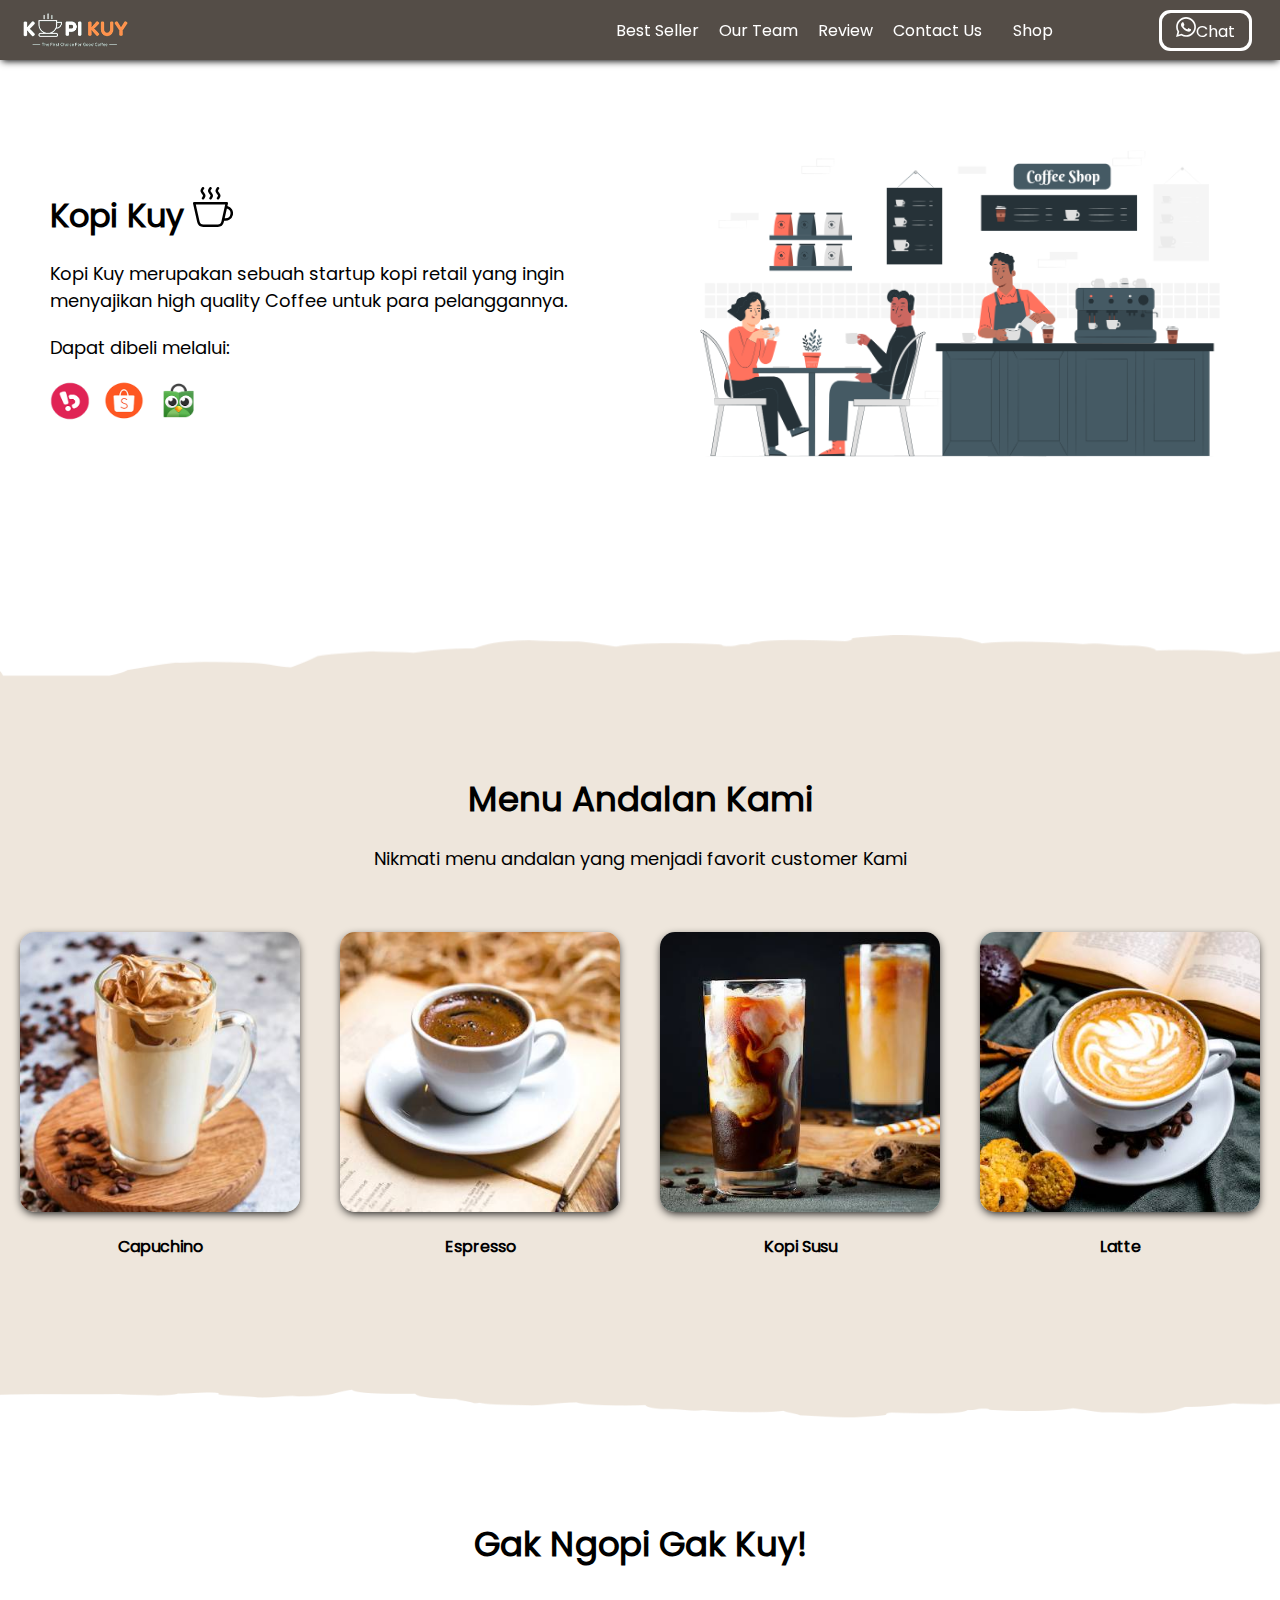
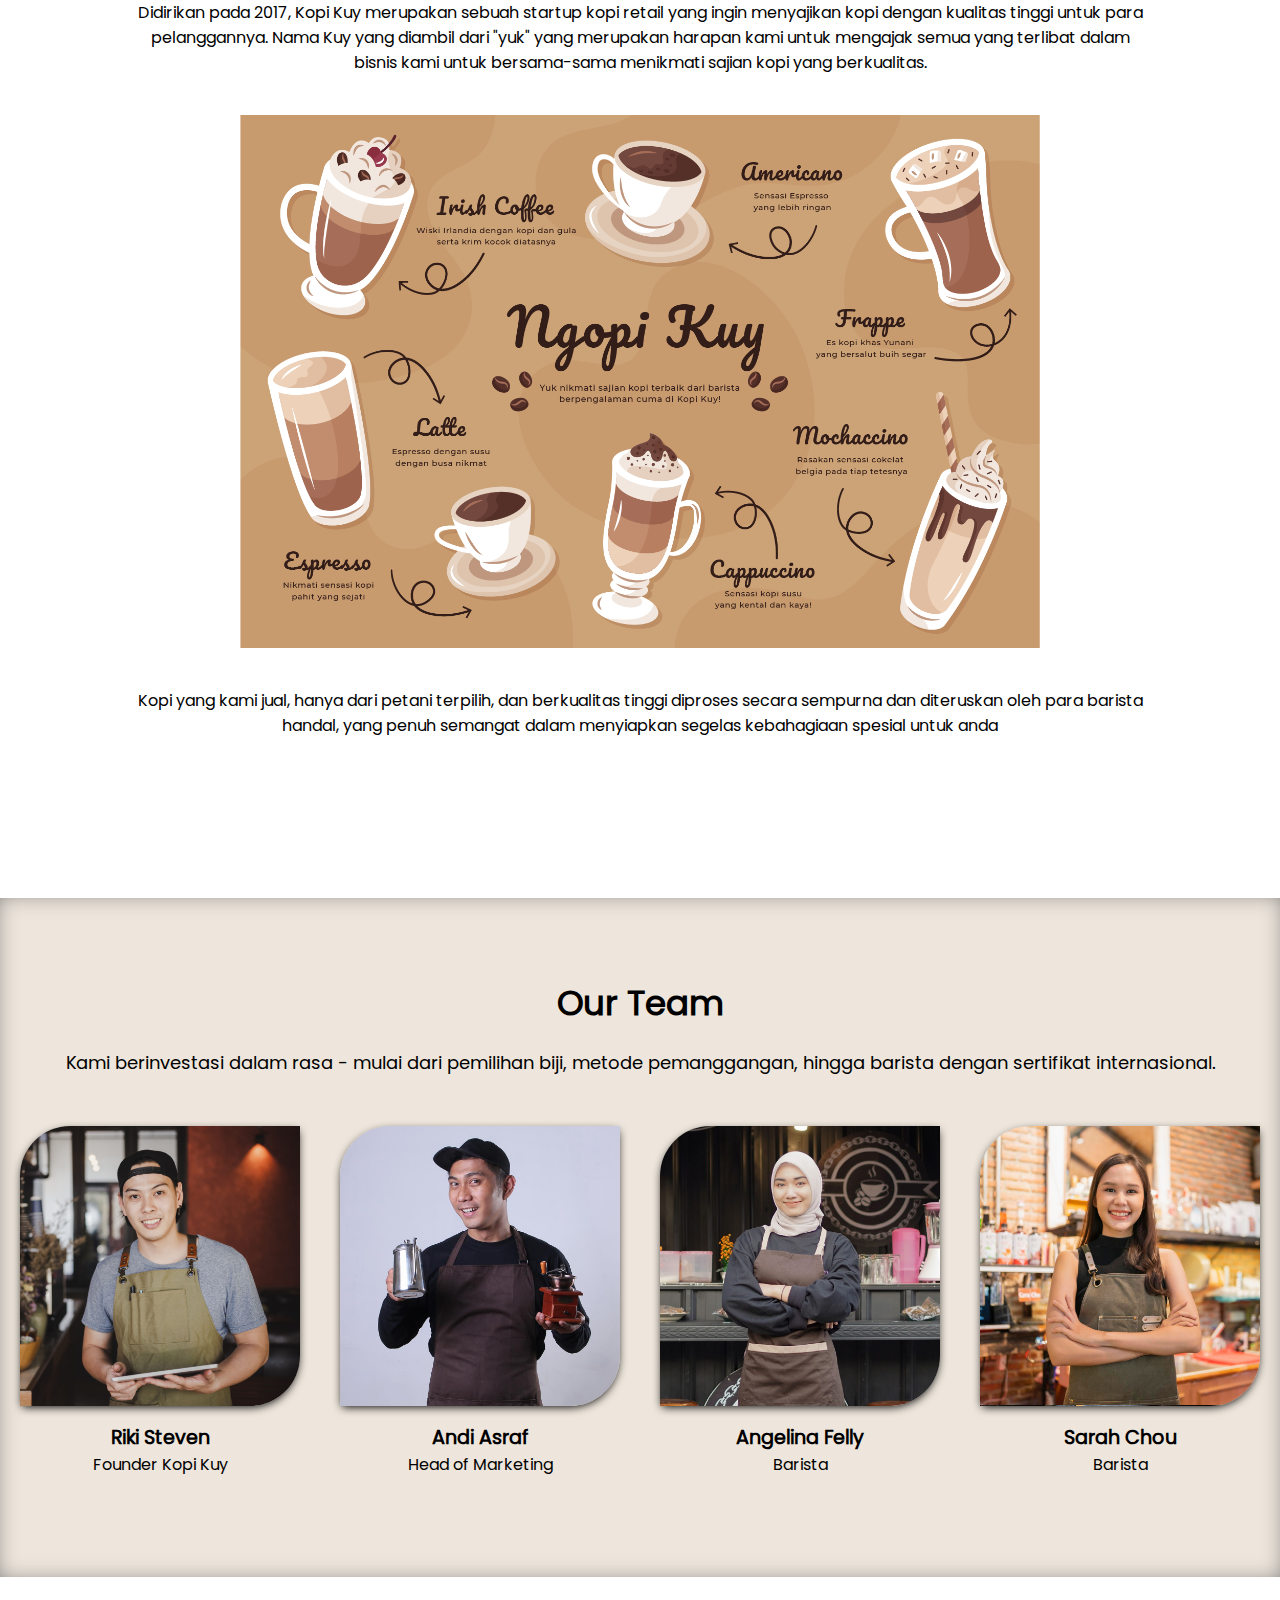
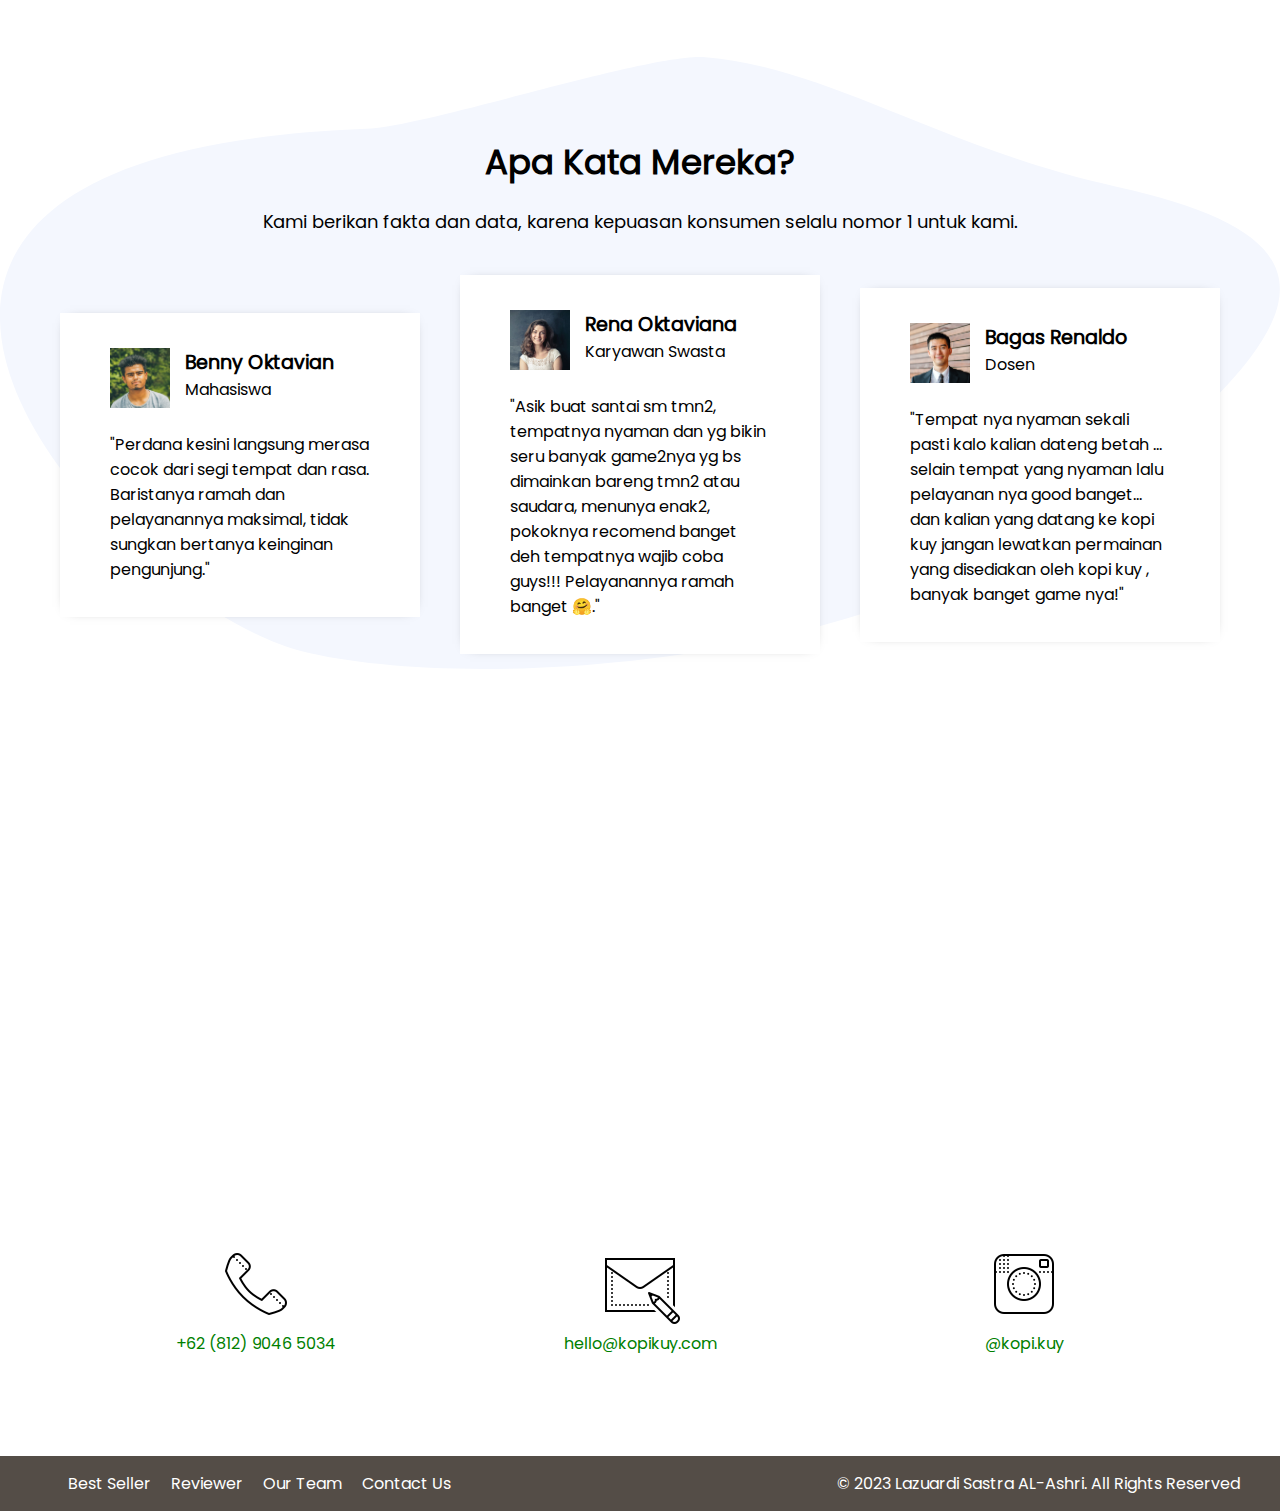
<file: index.html>
<!DOCTYPE html>
<html lang="id">

<head>
    <meta charset="UTF-8">
    <meta http-equiv="X-UA-Compatible" content="IE=edge">
    <meta name="viewport" content="width=device-width, initial-scale=1.0">
    <link rel="shortcut icon" href="images/favicon.ico" type="image/x-icon">
    <title>Kopi Kuy Ku</title>
    <link rel="stylesheet" href="css/style.css">
    
</head>

<body>
    <div>
        <nav>
            <img class="logo" src="images/logo/logo_kuy.png">
            <div class="navigasi navbar-stat">
                <a href="#best-seller">Best Seller</a>
                <a href="#our-team">Our Team</a>
                <a href="#review">Review</a>
                <a href="#contact-us">Contact Us</a>
            </div>
            <a class="shop" href="produk.html">Shop</a>
            <a class="chat" href="https://wa.me/628123456?text=Mau Pesen Dong" target="_blank"><svg xmlns="http://www.w3.org/2000/svg" width="20" height="20" viewBox="0 0 24 24"><path d="M.057 24l1.687-6.163c-1.041-1.804-1.588-3.849-1.587-5.946.003-6.556 5.338-11.891 11.893-11.891 3.181.001 6.167 1.24 8.413 3.488 2.245 2.248 3.481 5.236 3.48 8.414-.003 6.557-5.338 11.892-11.893 11.892-1.99-.001-3.951-.5-5.688-1.448l-6.305 1.654zm6.597-3.807c1.676.995 3.276 1.591 5.392 1.592 5.448 0 9.886-4.434 9.889-9.885.002-5.462-4.415-9.89-9.881-9.892-5.452 0-9.887 4.434-9.889 9.884-.001 2.225.651 3.891 1.746 5.634l-.999 3.648 3.742-.981zm11.387-5.464c-.074-.124-.272-.198-.57-.347-.297-.149-1.758-.868-2.031-.967-.272-.099-.47-.149-.669.149-.198.297-.768.967-.941 1.165-.173.198-.347.223-.644.074-.297-.149-1.255-.462-2.39-1.475-.883-.788-1.48-1.761-1.653-2.059-.173-.297-.018-.458.13-.606.134-.133.297-.347.446-.521.151-.172.2-.296.3-.495.099-.198.05-.372-.025-.521-.075-.148-.669-1.611-.916-2.206-.242-.579-.487-.501-.669-.51l-.57-.01c-.198 0-.52.074-.792.372s-1.04 1.016-1.04 2.479 1.065 2.876 1.213 3.074c.149.198 2.095 3.2 5.076 4.487.709.306 1.263.489 1.694.626.712.226 1.36.194 1.872.118.571-.085 1.758-.719 2.006-1.413.248-.695.248-1.29.173-1.414z"/></svg>Chat</a>
        </nav>
    </div>

    <!-- Tulis Kode HTML / <header> Setelah baris di bawah ini (baris 28) -->

    <!-- HEADER -->
    <header>
        <div class="kiri">
            <h1>
                Kopi Kuy
                <img src="images/icon/icon_kopi.svg" alt="">
            </h1>
            <p>
                Kopi Kuy merupakan sebuah startup kopi retail yang ingin menyajikan high quality Coffee untuk para
                pelanggannya.
            </p>
            <p>
                Dapat dibeli melalui:
            </p>
            <div class="olshop">
                <img src="images/logo/logo_bukalapak.png" alt="">
                <img src="images/logo/logo_shopee.png" alt="">
                <img src="images/logo/logo_tokopedia.png" alt="">
            </div>
        </div>
        <div class="kanan">
            <img src="images/header/header3.png" alt="">
        </div>
    </header>
    <!-- HEADER END -->

    <!-- SECTION 1 -->
    <section class="best-seller"  id="best-seller">
        <h2>
            Menu Andalan Kami
        </h2>
        <p>
            Nikmati menu andalan yang menjadi favorit customer Kami
        </p>
        <!-- Produk 1 -->
        <div class="produk">
            <img src="images/produk/product_capuchino.jpg" alt="">
            <p>Capuchino</p>
        </div>
        <!-- Produk 2 -->
        <div class="produk">
            <img src="images/produk/product_espresso.jpg" alt="">
            <p>Espresso</p>
        </div>
        <!-- Produk 3 -->
        <div class="produk">
            <img src="images/produk/product_kopi_susu.jpg" alt="">
            <p>Kopi Susu</p>
        </div>
        <!-- Produk 4 -->
        <div class="produk">
            <img src="images/produk/product_latte.jpg" alt="">
            <p>Latte</p>
        </div>
    </section>
    <!-- SECTION 1 END -->

    <!-- SECTION 2 -->
    <section class="about-us" id="about-us">
        <h2>Gak Ngopi Gak Kuy!</h2>
        <p>Didirikan pada 2017, Kopi Kuy merupakan sebuah startup kopi retail
            yang ingin menyajikan kopi dengan kualitas tinggi untuk para pelanggannya.
            Nama Kuy yang diambil dari "yuk" yang merupakan harapan kami untuk mengajak semua
            yang terlibat dalam bisnis kami untuk bersama-sama menikmati sajian kopi yang berkualitas.</p>
        <img src="images/about-us/aset_kopi_jumbo.png" alt="">
        <p>Kopi yang kami jual, hanya dari petani terpilih, dan berkualitas tinggi diproses
            secara sempurna dan diteruskan oleh para barista handal, yang penuh semangat
            dalam menyiapkan segelas kebahagiaan spesial untuk anda</p>
    </section>
    <!-- SECTION 2 END-->


    <!-- SECTION 3 -->
    <section class="our-team" id="our-team">
        <h2>Our Team</h2>
        <p>Kami berinvestasi dalam rasa - mulai dari pemilihan biji, metode pemanggangan,
            hingga barista dengan sertifikat internasional.</p>
        <!-- Team 1 -->
        <div class="team">
            <img src="images/team/team1.jpg" alt="">
            <h3>Riki Steven</h3>
            <p>Founder Kopi Kuy</p>
        </div>
        <!-- Team 2 -->
        <div class="team">
            <img src="images/team/team2.jpg" alt="">
            <h3>Andi Asraf</h3>
            <p>Head of Marketing</p>
        </div>
        <!-- Team 3 -->
        <div class="team">
            <img src="images/team/team3.jpg" alt="">
            <h3>Angelina Felly</h3>
            <p>Barista</p>
        </div>
        <!-- Team 4 -->
        <div class="team">
            <img src="images/team/team4.jpg" alt="">
            <h3>Sarah Chou</h3>
            <p>Barista</p>
        </div>
    </section>
    <!-- SECTION 3 END -->

    <!-- SECTION 4 -->
    <section class="review" id="review">
        <h2>Apa Kata Mereka?</h2>
        <p>Kami berikan fakta dan data, karena kepuasan konsumen selalu nomor 1 untuk kami.</p>
        <!-- Testimoni 1 -->
        <div class="testimoni">
            <img src="images/customer/customer1.jpg" alt="">
            <div class="profile">
                <h3>Benny Oktavian</h3>
                <p>Mahasiswa</p>
            </div>
            <p>"Perdana kesini langsung merasa cocok dari segi tempat dan rasa.
                Baristanya ramah dan pelayanannya maksimal, tidak sungkan bertanya keinginan pengunjung."</p>
        </div>
        <!-- Testimoni 2 -->
        <div class="testimoni">
            <img src="images/customer/customer2.jpg" alt="">
            <div class="profile">
                <h3>Rena Oktaviana</h3>
                <p>Karyawan Swasta</p>
            </div>
            <p>"Asik buat santai sm tmn2, tempatnya nyaman dan yg bikin seru banyak game2nya
                yg bs dimainkan bareng tmn2 atau saudara, menunya enak2, pokoknya recomend
                banget deh tempatnya wajib coba guys!!! Pelayanannya ramah banget 🤗."</p>
        </div>
        <!-- Testimoni 3 -->
        <div class="testimoni">
            <img src="images/customer/customer3.jpg" alt="">
            <div class="profile">
                <h3>Bagas Renaldo</h3>
                <p>Dosen</p>
            </div>
            <p>"Tempat nya nyaman sekali pasti kalo kalian dateng betah ...
                selain tempat yang nyaman lalu pelayanan nya good banget...
                dan kalian yang datang ke kopi kuy jangan lewatkan permainan yang disediakan
                oleh kopi kuy , banyak banget game nya!"</p>
        </div>
    </section>
    <!-- SECTION 4 END -->

    <!-- SECTION 5 -->
    <section class="contact-us" id="contact-us">
        <iframe
            src="https://www.google.com/maps/embed?pb=!1m14!1m8!1m3!1d7932.741866032694!2d106.668581!3d-6.214715!3m2!1i1024!2i768!4f13.1!3m3!1m2!1s0x2e69f9912c7f297b%3A0xe5a3a671dae861ab!2sKopi%20kuy!5e0!3m2!1sid!2sid!4v1680617229460!5m2!1sid!2sid"
            allowfullscreen="" loading="lazy" referrerpolicy="no-referrer-when-downgrade"></iframe>

        <!-- Contact 1 -->
        <div class="kontak">
            <img src="images/icon/icon_phone.png" alt="">
            <p>+62 (812) 9046 5034 </p>
        </div>

        <!-- Contact 2 -->
        <div class="kontak">
            <img src="images/icon/icon_mail.png" alt="">
            <p>hello@kopikuy.com </p>
        </div>

        <!-- Contact 3 -->
        <div class="kontak">
            <img src="images/icon/icon_instagram.png" alt="">
            <p>@kopi.kuy </p>
        </div>
    </section>
    <!-- SECTION 5 END -->

    <!-- FOOTER -->
    <footer>
        <div class="navigasi">
            <a href="">Best Seller</a>
            <a href="">Reviewer</a>
            <a href="">Our Team</a>
            <a href="">Contact Us</a>
        </div>
        <p>© 2023 Lazuardi Sastra AL-Ashri. All Rights Reserved</p>
    </footer>
    <!-- FOOTER END -->


    <!--
        Kode HTML tidak boleh lewat dari batas ini
        Pastikan setiap section di tutup
        misalnya kode <section class="best-seller"> harus ada
        di bawah kode </header> (perhatikan ada garis miringnya
        dan setiap section harus setelah kode </section>
        jangan menulis <section> di dalam <section>
    -->
</body>

</html>
</file>
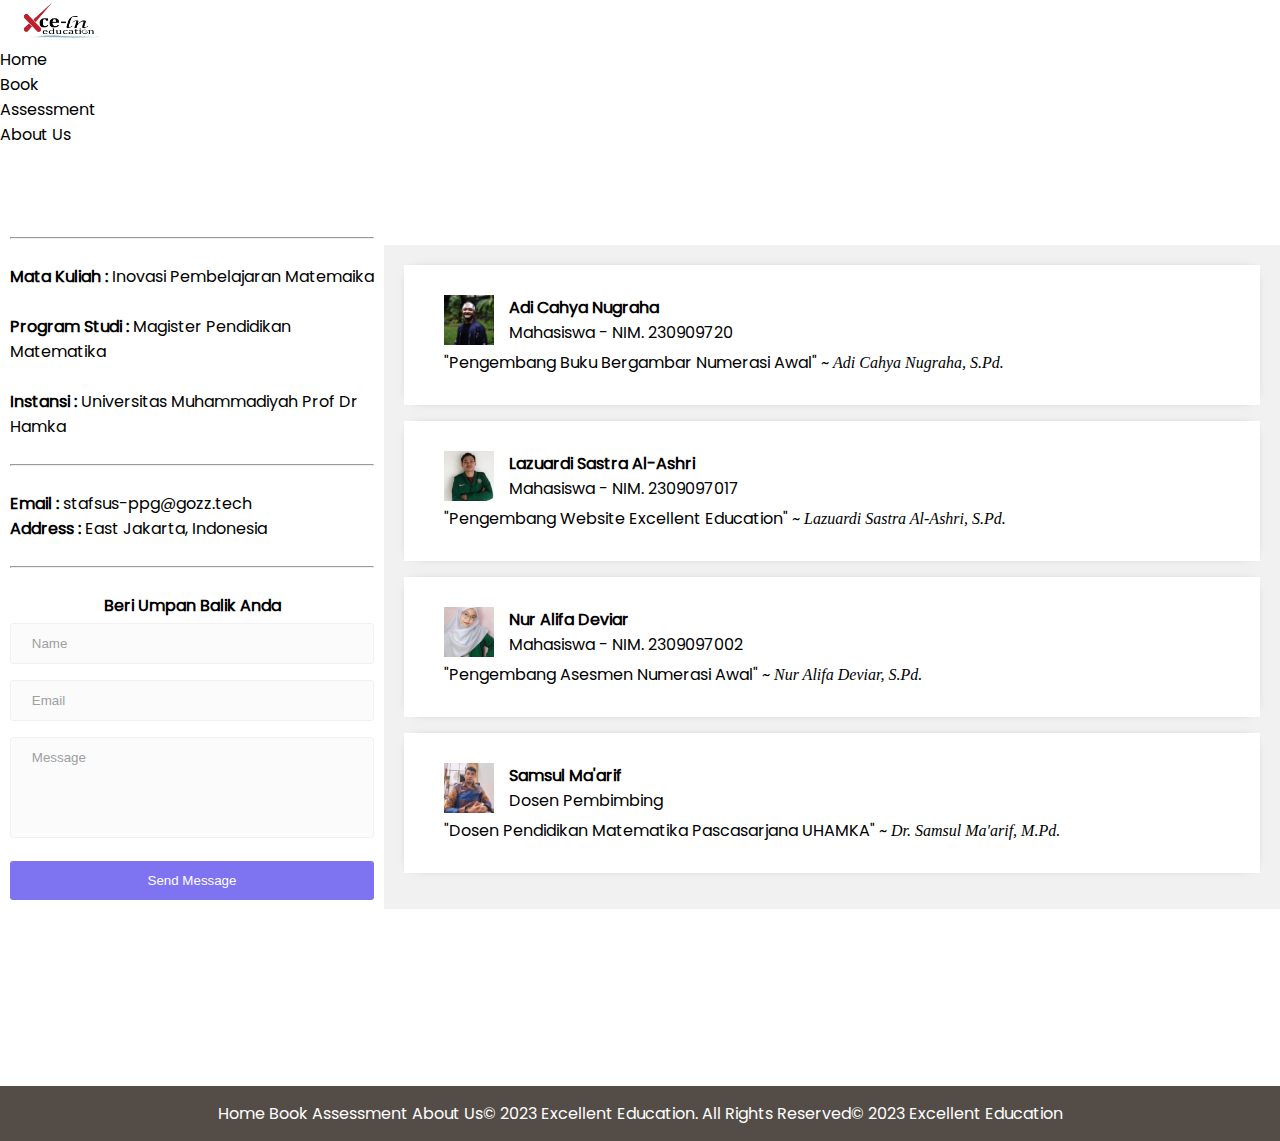
<file: about.html>
<!DOCTYPE html>
<html lang="en">
  <head>
    <meta charset="UTF-8" />
    <meta http-equiv="X-UA-Compatible" content="IE=edge" />
    <meta name="viewport" content="width=device-width, initial-scale=1.0" />
    <link rel="shortcut icon" href="images/pavicon.png" type="image/x-icon" />
    <title>Excellent Education</title>
    <link rel="stylesheet" href="css/style.css" />
    <link rel="stylesheet" href="css/about.css" />
  </head>

  <body>
    <div class="nav">
      <a href="index.html">
        <img class="logo" src="images/logo/logo-excelent.png" />
      </a>
      <div class="navigasi navbar-stat">
        <ul>
          <li><a href="index.html">Home</a></li>
          <li><a href="book-1.html">Book</a></li>
          <li><a href="assesment-1.html">Assessment</a></li>
          <li><a href="about.html">About Us</a></li>
        </ul>
      </div>
    </div>

    <!-- SISI KIRI START -->
    <section>
      <div class="sisi-kiri">
        <hr />
        <br />
        <p><b>Mata Kuliah :</b> Inovasi Pembelajaran Matemaika</p>
        <br />

        <p><b>Program Studi :</b> Magister Pendidikan Matematika</p>
        <br />

        <p><b>Instansi :</b> Universitas Muhammadiyah Prof Dr Hamka</p>
        <br />
        <hr />
        <br />

        <p><b>Email :</b> stafsus-ppg@gozz.tech</p>
        <p><b>Address : </b> East Jakarta, Indonesia</p>

        <br />
        <hr />
        <br />
        <div>
          <p style="margin-bottom: 5px; text-align: center">
            <b>Beri Umpan Balik Anda</b>
          </p>
          <form
            class="contact-form"
            action="https://formspree.io/f/xzbnbzya"
            method="POST"
          >
            <div>
              <input type="text" placeholder="Name" name="name" />
            </div>
            <div>
              <input type="email" placeholder="Email" name="email" />
            </div>
            <div>
              <textarea
                name="message"
                placeholder="Message"
                id="message"
                cols="30"
                rows="5"
              ></textarea>
            </div>
            <div>
              <button class="btn-submit">Send Message</button>
            </div>
          </form>
        </div>
      </div>

      <!-- SISI KIRI END -->

      <!-- SISI KANAN START -->
      <article>
        <div class="pengembang">
          <img src="images/author/author-1.jpg" alt="" />
          <div class="biodata">
            <h4>Adi Cahya Nugraha</h4>
            <p>Mahasiswa - NIM. 230909720</p>
          </div>
          <p>
            "Pengembang Buku Bergambar Numerasi Awal" ~
            <em style="font-family: Edu TAS Beginner"
              >Adi Cahya Nugraha, S.Pd.</em
            >
          </p>
        </div>

        <div class="pengembang">
          <img src="images/author/author-2.jpg" alt="" />
          <div class="biodata">
            <h4>Lazuardi Sastra Al-Ashri</h4>
            <p>Mahasiswa - NIM. 2309097017</p>
          </div>
          <p>
            "Pengembang Website Excellent Education" ~
            <em style="font-family: Edu TAS Beginner"
              >Lazuardi Sastra Al-Ashri, S.Pd.</em
            >
          </p>
        </div>

        <div class="pengembang">
          <img src="images/author/author-3.jpg" alt="" />
          <div class="biodata">
            <h4>Nur Alifa Deviar</h4>
            <p>Mahasiswa - NIM. 2309097002</p>
          </div>
          <p>
            "Pengembang Asesmen Numerasi Awal" ~
            <em style="font-family: Edu TAS Beginner"
              >Nur Alifa Deviar, S.Pd.</em
            >
          </p>
        </div>

        <div class="pengembang">
          <img src="images/author/author-4.png" alt="" />
          <div class="biodata">
            <h4>Samsul Ma'arif</h4>
            <p>Dosen Pembimbing</p>
          </div>
          <p>
            "Dosen Pendidikan Matematika Pascasarjana UHAMKA" ~
            <em style="font-family: Edu TAS Beginner"
              >Dr. Samsul Ma'arif, M.Pd.</em
            >
          </p>
        </div>
      </article>
    </section>

    <div class="contact-feedback">
      <h3 style="align-items: center; text-align: center; margin-bottom: 1rem">
        Beri Umpan Balik Anda
      </h3>
      <form
        class="contact-form"
        action="https://formspree.io/f/xzbnbzya"
        method="POST"
      >
        <div>
          <input type="text" placeholder="Name" name="name" />
        </div>
        <div>
          <input type="email" placeholder="Email" name="email" />
        </div>
        <div>
          <textarea
            name="message"
            placeholder="Message"
            id="message"
            cols="30"
            rows="10"
          ></textarea>
        </div>
        <div>
          <button class="btn-submit">Send Message</button>
        </div>
      </form>
    </div>

    <!-- FOOTER -->
    <footer class="footer-bottom">
      <div class="nav-about nav-bottom">
        <a href="index.html">Home</a>
        <a href="book-1.html">Book</a>
        <a href="assesment-1.html">Assessment</a>
        <a href="about.html">About Us</a>
      </div>
      <p>© 2023 Excellent Education. All Rights Reserved</p>
      <p>© 2023 Excellent Education</p>
    </footer>
    <!-- end footer -->
  </body>

  <script>
    window.onbeforeunload = () => {
      for (const form of document.getElementsByTagName("form")) {
        form.reset();
      }
    };
  </script>
</html>
</file>
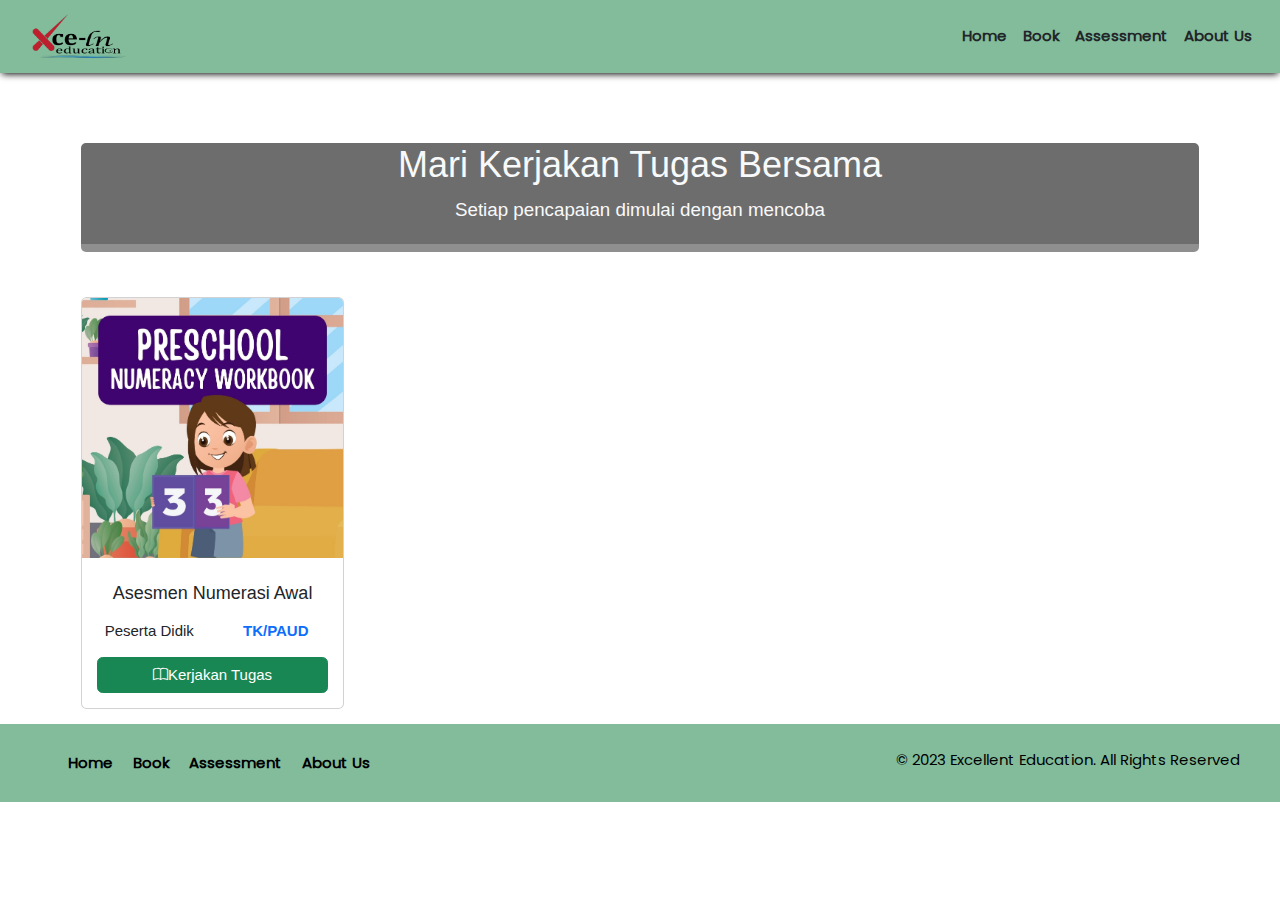
<file: assesment-1.html>
<!DOCTYPE html>
<html lang="id">
  <head>
    <meta charset="UTF-8" />
    <meta http-equiv="X-UA-Compatible" content="IE=edge" />
    <meta name="viewport" content="width=device-width, initial-scale=1.0" />
    <link rel="shortcut icon" href="images/pavicon.png" type="image/x-icon" />
    <title>Excellent Education</title>
    <link rel="stylesheet" href="vendor/bootstrap/bootstrap.min.css" />
    <link rel="stylesheet" href="vendor/bootstrap/bootstrap-icons.css" />
    <script src="vendor/bootstrap/bootstrap.bundle.min.js"></script>
    <script src="js/jquery-3.6.3.min.js"></script>
    <link rel="stylesheet" href="css/book-1.css" />
    <link rel="stylesheet" href="https://www.w3schools.com/w3css/4/w3.css" />
    <style>
      body {
        background: url("https://cdn.pixabay.com/photo/2017/07/13/08/14/teamwork-2499638_1280.jpg")
          no-repeat;
        background-size: cover;
        background-position: center;
      }
    </style>
  </head>

  <body>
    <!-- NAVBAR -->
    <div class="nav-top">
      <a href="index.html">
        <img class="logo" src="images/logo/logo-excelent.png" />
      </a>
      <div class="navigasi navbar-stat">
        <ul>
          <li><a href="index.html">Home</a></li>
          <li><a href="book-1.html">Book</a></li>
          <li><a href="assesment-1.html">Assessment</a></li>
          <li><a href="about.html">About Us</a></li>
        </ul>
      </div>
    </div>
    <!-- END OF NAVBAR -->

    <!-- SECTION  -->
    <section class="container text-center mt-5 pt-3">
      <div class="text-light text-bg">
        <!-- <p class="info" id="info"></p> -->
        <h1>Mari Kerjakan Tugas Bersama</h1>
        <p class="fs-5">Setiap pencapaian dimulai dengan mencoba</p>
        <hr class="border border-light border-4 oppacity-30" />
      </div>

      <!-- SELECT PRODUCT -->
      <!-- <div class="form-dloating col-md-3 mx-auto">
        <select
          class="form-select"
          id="select_kopi"
          aria-label="Default select example"
        >
          <option selected disabled>Pilih Tugas Kamu</option>
          <option value="arabica">Numerasi Awal</option>
          <option value="robusta"></option>
          <option value="nonkopi"></option>
        </select>
      </div> -->
      <!-- END OF SELECT PRODUCT -->

      <!-- PRODUCT-->
      <div
        id="baris_produk"
        class="row row-cols-1 row-cols-sm-2 row-cols-md-3 row-cols-lg-4 text-center mt-5"
      />

      <div class="col mb-3" id="modal-asesmen">
        <div class="card">
          <img
            src="images/konten/Worksheet.jpg"
            class="card-img-top"
            alt="..."
          />
          <div class="card-body">
            <h5 class="card-title">Asesmen Numerasi Awal</h5>
            <div class="hargaukuran row my-3">
              <div class="col">Peserta Didik</div>
              <div class="col fw-bold text-primary">TK/PAUD</div>
            </div>

            <!-- Button trigger modal -->
            <div class="d-flex" style="justify-content: space-around">
              <button
                type="button"
                class="btn btn-success w-100"
                data-bs-toggle="modal"
                data-bs-target="#exampleModal"
                onclick="myFunction()"
              >
                <i class="bi bi-book"></i>Kerjakan Tugas
              </button>
            </div>
          </div>
        </div>
      </div>
      <!-- END OF PRODUCT -->
    </section>
    <!-- END OF SECTION -->

    <!-- FOOTER -->
    <footer class="nav-bot">
      <div class="navigasi nav-bottom">
        <a href="index.html">Home</a>
        <a href="book-1.html">Book</a>
        <a href="assesment-1.html">Assessment</a>
        <a href="about.html">About Us</a>
      </div>
      <p>© 2023 Excellent Education. All Rights Reserved</p>
      <p>© 2023 Excellent Education</p>
    </footer>
    <!-- END OF FOOTER -->

    <script>
      const sumber = "https://rikikurnia.com/prakerja/api/kopi";
      const sumber2 = "data.json";
      const sumber3 = "data-asesmen.json";
      var data_kopi = [];
      var data_pilihan = [];

      $.getJSON(sumber3).then(function (data) {
        data_kopi = data;
        console.log(data_kopi);
      });

      document
        .querySelector("#select_kopi")
        .addEventListener("click", function () {});

      select_kopi.onchange = function () {
        let pilihan = select_kopi.value;
        console.log(pilihan);
        data_pilihan = data_kopi[pilihan];
        console.log(data_pilihan);
        updateTampilan();
      };

      function updateTampilan() {
        baris_produk.innerHTML = "";
        data_pilihan.forEach((item) => {
          baris_produk.innerHTML += `<div class="col mb-3">
                    <div class="card">
                        <img src="${item.foto}" class="card-img-top" alt="...">
                        <div class="card-body">
                            <h5 class="card-title">${item.nama}</h5>
                            <div class="hargaukuran row my-3">
                                <div class="col">
                                    ${item.size}
                                </div>
                                <div class="col fw-bold text-primary">
                                    ${item.harga}
                                </div>
                            </div>
                            <a href="${item.link}" class="btn btn-success w-100"><i class="bi bi-book-half"></i> Read Now</a>
                        </div>
                    </div>
                </div>`;
        });
      }

      function myFunction() {
        window.open(
          "https://www.liveworksheets.com/c?a=s&g=TK%2FPAUD&s=Matematika&t=cu43jmc3h3u&sr=n&l=im&i=stcxzzo&r=qq&f=dzdtudtz&ms=uz&cd=pkx90qvk0w0xlovpzkmggjttngnzxnzgxg&mw=hs"
        );
      }
    </script>
  </body>
</html>
</file>
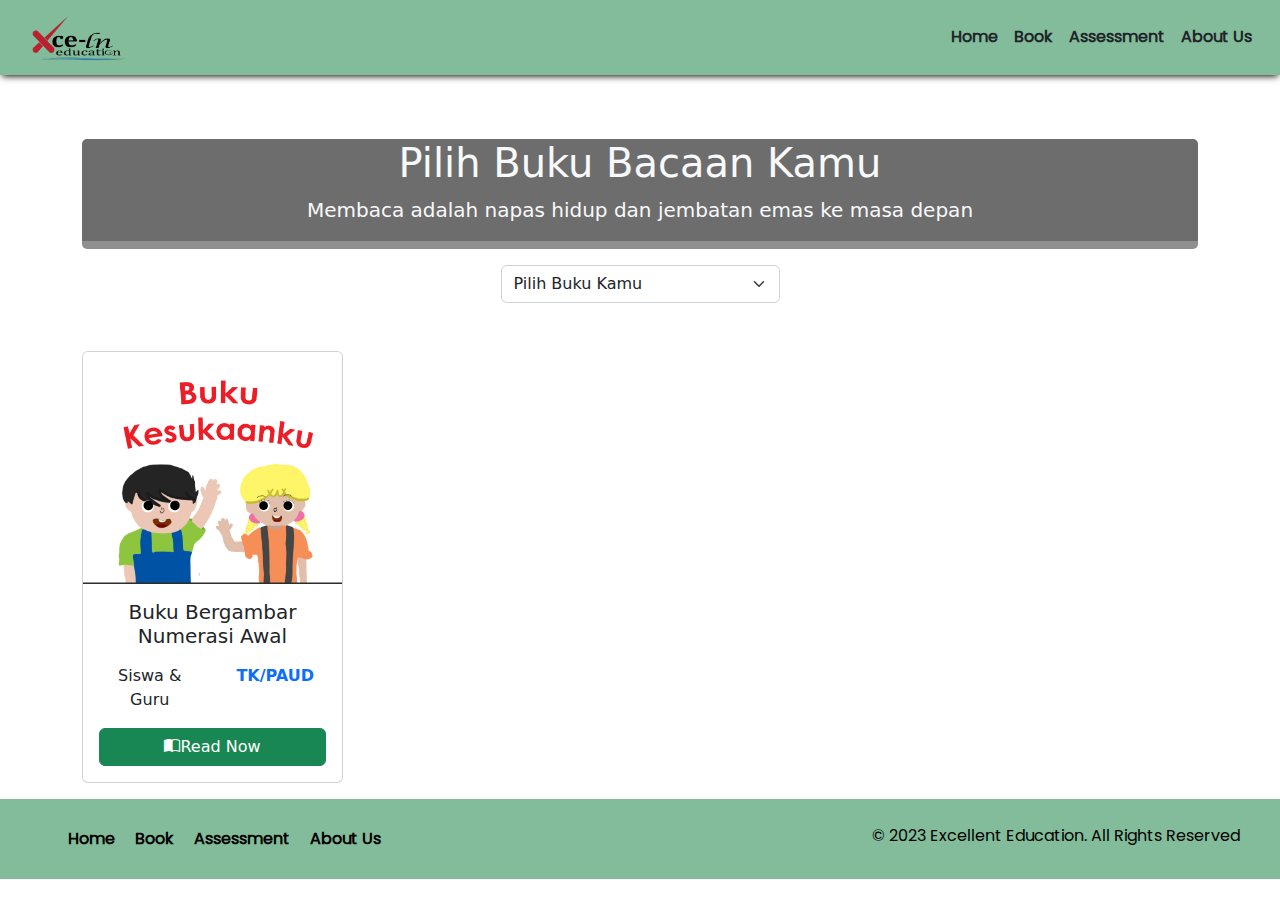
<file: book-1.html>
<!DOCTYPE html>
<html lang="id">
  <head>
    <meta charset="UTF-8" />
    <meta http-equiv="X-UA-Compatible" content="IE=edge" />
    <meta name="viewport" content="width=device-width, initial-scale=1.0" />
    <link rel="shortcut icon" href="images/pavicon.png" type="image/x-icon" />
    <title>Excellent Education</title>
    <link rel="stylesheet" href="vendor/bootstrap/bootstrap.min.css" />
    <link rel="stylesheet" href="vendor/bootstrap/bootstrap-icons.css" />
    <script src="vendor/bootstrap/bootstrap.bundle.min.js"></script>
    <script src="js/jquery-3.6.3.min.js"></script>
    <link rel="stylesheet" href="css/book-1.css" />
    <style>
      body {
        background: url("https://images.theconversation.com/files/463677/original/file-20220517-20-r8xyl6.jpg?ixlib=rb-1.1.0&q=45&auto=format&w=1356&h=668&fit=crop")
          no-repeat;
        background-size: cover;
        background-position: center;
      }
    </style>
  </head>

  <body>
    <!-- NAVBAR -->
    <div class="nav-top">
      <a href="index.html">
        <img class="logo" src="images/logo/logo-excelent.png" />
      </a>
      <div class="navigasi navbar-stat">
        <ul>
          <li><a href="index.html">Home</a></li>
          <li><a href="book-1.html">Book</a></li>
          <li><a href="assesment-1.html">Assessment</a></li>
          <li><a href="about.html">About Us</a></li>
        </ul>
      </div>
    </div>
    <!-- END OF NAVBAR -->

    <!-- SECTION  -->
    <section class="container text-center mt-5 pt-3">
      <div class="text-light text-bg">
        <!-- <p class="info" id="info"></p> -->
        <h1>Pilih Buku Bacaan Kamu</h1>
        <p class="fs-5">
          Membaca adalah napas hidup dan jembatan emas ke masa depan
        </p>
        <hr class="border border-light border-4 oppacity-30" />
      </div>

      <!-- SELECT PRODUCT -->
      <div class="form-dloating col-md-3 mx-auto">
        <select
          class="form-select"
          id="select_kopi"
          aria-label="Default select example"
        >
          <option selected disabled>Pilih Buku Kamu</option>
          <option value="numerasiAwal">Numerasi Awal</option>
          <!-- <option value="literasiNumerasi">Literasi Numerasi</option>
          <option value="bukuBergambar">Buku Bergambar</option> -->
        </select>
      </div>
      <!-- END OF SELECT PRODUCT -->

      <!-- PRODUCT-->
      <div
        id="baris_produk"
        class="row row-cols-1 row-cols-sm-2 row-cols-md-3 row-cols-lg-4 text-center mt-5"
      />

      <!-- BISA DIHAPUS -->
      <div class="col mb-3" id="modal-book">
        <div class="card">
          <img src="images/konten/book-1.png" class="card-img-top" alt="..." />
          <div class="card-body">
            <h5 class="card-title">Buku Bergambar Numerasi Awal</h5>
            <div class="hargaukuran row my-3">
              <div class="col">Siswa & Guru</div>
              <div class="col fw-bold text-primary">TK/PAUD</div>
            </div>

            <div class="d-flex" style="justify-content: space-around">
              <button
                type="button"
                class="btn btn-success w-100"
                data-bs-toggle="modal"
                data-bs-target="#exampleModal"
              >
                <i class="bi bi-book-half"></i>Read Now
              </button>
            </div>

            <div
              class="modal fade"
              id="exampleModal"
              tabindex="-1"
              aria-labelledby="exampleModalLabel"
              aria-hidden="true"
            >
              <div class="modal-dialog">
                <div class="modal-content">
                  <div class="modal-header">
                    <h1 class="modal-title fs-5" id="exampleModalLabel">
                      Buku Bergambar Numerasi Awal
                    </h1>
                    <button
                      type="button"
                      class="btn-close"
                      data-bs-dismiss="modal"
                      aria-label="Close"
                    ></button>
                  </div>
                  <div class="modal-body">
                    <div
                      style="
                        position: relative;
                        padding-top: max(60%, 324px);
                        width: 100%;
                        height: 0;
                      "
                    >
                      <iframe
                        style="
                          position: absolute;
                          border: none;
                          width: 100%;
                          height: 100%;
                          left: 0;
                          top: 0;
                        "
                        src="https://online.fliphtml5.com/cwnsn/xojh/"
                        seamless="seamless"
                        scrolling="no"
                        frameborder="0"
                        allowtransparency="true"
                        allowfullscreen="true"
                      ></iframe>
                    </div>
                  </div>
                  <div class="modal-footer">
                    <button
                      type="button"
                      class="btn btn-secondary"
                      data-bs-dismiss="modal"
                    >
                      Close
                    </button>
                    <button
                      type="button"
                      class="btn btn-primary"
                      onclick="myFunction()"
                    >
                      <i class="bi bi-cart"></i>Buy
                    </button>
                  </div>
                </div>
              </div>
            </div>
          </div>
        </div>
      </div>
      <!-- BISA DIHAPUS END -->
      <!-- END OF PRODUCT -->
    </section>
    <!-- END OF SECTION -->

    <!-- FOOTER -->
    <footer class="nav-bot">
      <div class="navigasi nav-bottom">
        <a href="index.html">Home</a>
        <a href="book-1.html">Book</a>
        <a href="assesment-1.html">Assessment</a>
        <a href="about.html">About Us</a>
      </div>
      <p>© 2023 Excellent Education. All Rights Reserved</p>
      <p>© 2023 Excellent Education</p>
    </footer>
    <!-- END OF FOOTER -->

    <script>
      const sumber = "https://rikikurnia.com/prakerja/api/kopi";
      const sumber2 = "data.json";
      var data_kopi = [];
      var data_pilihan = [];

      $.getJSON(sumber2).then(function (data) {
        data_kopi = data;
        console.log(data_kopi);
      });

      document
        .querySelector("#select_kopi")
        .addEventListener("click", function () {});

      select_kopi.onchange = function () {
        let pilihan = select_kopi.value;
        console.log(pilihan);
        data_pilihan = data_kopi[pilihan];
        console.log(data_pilihan);
        updateTampilan();
      };

      function updateTampilan() {
        baris_produk.innerHTML = "";
        data_pilihan.forEach((item) => {
          baris_produk.innerHTML += `<div class="col mb-3">
                    <div class="card">
                        <img src="${item.thumbnail}" class="card-img-top" alt="...">
                        <div class="card-body">
                            <h5 class="card-title">${item.namaBuku}</h5>
                            <div class="hargaukuran row my-3">
                                <div class="col">
                                    ${item.target}
                                </div>
                                <div class="col fw-bold text-primary">
                                    ${item.jenjang}
                                </div>
                            </div>
                            <a href="${item.linkBuku}" class="btn btn-success w-100"><i class="bi bi-book-half"></i> Read Now</a>
                        </div>
                    </div>
                </div>`;
        });
      }

      function myFunction() {
        window.open("https://tokopedia.com");
      }
    </script>
  </body>
</html>
</file>
<file: css/about.css>
.sisi-kiri {
    float: left;
    width: 30%;
    /* height: 500px; */
    /* background: #ccc; */
    padding: 10px;
  }

  article {
    float: left;
    padding: 20px;
    width: 70%;
    background-color: #f1f1f1;
    /* height: 100%; */
  }

  section::after {
    content: "";
    display: table;
    clear: both;
  }

  .pengembang {
    display: flex;
    flex-wrap: wrap;
    margin: 0px 0px 16px;
    padding: 30px 40px;
    box-shadow: 0px 0px 12px -10px #000;
    background-color: #fff;
  }

  .pengembang img {
    width: 50px;
    height: 50px;
    margin-right: 15px;
    object-fit: cover;
  }

  .biodata {
    text-align: left;
    display: block;
    margin-bottom: 5px;
    width: calc(100% - 75px);
  }

  .biodata p {
    width: 100%;
    text-align: left;
  }

  .pengembang p {
    width: 100%;
    text-align: left;
  }

  .support-by {
    padding: 0 0 0 4.5rem;
  }

  div.support-by img {
    width: 40px;
    aspect-ratio: 1;
    justify-content: center;
    align-items: center;
  }

/* FORM */
.contact-form div {
    margin-bottom: 1rem;
}

.contact-form input, .contact-form textarea {
  width: 100%;
  padding: .75rem 1.3rem;
  font-family: "roboto", sans-serif;
  background: #fbfbfb;
  border: 1px solid #f1f1f1;
  border-radius: 3px;
  resize: none;
}

.contact-form input::placeholder, .contact-form textarea::placeholder {
  color: #9d9fa1;
}

.contact-form input:focus, .contact-form textarea:focus {
  outline: none;
  border: 1px solid #7d7d7d;
}

.btn-submit {
  width: 100%;
  padding: .75rem 1.3rem;
  background-color: #7e74f1;
  color: #fff;
  border: none;
  border-radius: 3px;
  cursor: pointer;
  transition: .2s ease-in-out;
}

.btn-submit:hover {
  background: #5d51e8;
}

.contact-feedback {
  display: none;
}
/* END FORM */

@media (max-width:600px) {
  .sisi-kiri {
    display: none;
  }

  article {
    width: 100%;
  }

  .nav-about {
    /* border: 2px solid red; */
    justify-content: center;
    margin: auto;
  }

  .nav-about a:nth-child(4) {
    /* display: none; */
  }

  .contact-feedback {
    display: block;
  }
}
</file>
<file: css/book-1.css>
* {
    box-sizing: border-box;
    margin: 0;
    padding: 0;
 }

html {
    scroll-behavior: smooth;
 }

@font-face {
   src: url(../fonts/poppins.woff2);
   font-family: 'Poppins';
}

.nav-top, footer {
   font-family: 'poppins';
}

/* NAVIGASI */
.nav-top, .nav-bot {
    display: flex;
    align-items: center;
    justify-content: center;
    flex-wrap: wrap;
    margin-top: 0;
}

.navbar-stat {
    position: static;
}

.nav-top {
    background-color: rgb(130, 188, 155);
    box-shadow: 0 3px 7px -2px #000;
    width: 100%;
    padding-top: 10px;
    padding-bottom: 10px;
    position:a fixed;
    z-index: 1;
    margin: 0;
}

.nav-top a {
    text-decoration: none;
    color: unset;
}

.nav-top ul {
    display: flex;
    list-style: none;
    margin-top: 15px;
}

img {
    max-width: 100%;
}

img.logo {
    height: 50px;
    margin-left: 28px;
}

div.navigasi {
    margin-left: auto;
    margin-right: 20px;
}

div ul li a {
    color: #282525;
    padding-left: 8px;
    padding-right: 8px;
    font-weight: bold;
 }

.navigasi ul li a:hover {
   color: #ebebeb;
}
/* END NAVIGASI */

/* FOOTER */
footer.nav-bot {
    background-color: rgb(130, 188, 155);
    padding-top: 15px;
    padding-bottom: 15px;
    color: #000000;
    padding-right: 40px;
    padding-left: 40px;
 }
 
 footer div.nav-bottom {
    margin-left: 20px;
    margin-right: auto;
 }
 

 footer div a {
    padding: 8px;
    text-decoration: none;
    font-style: none;
    color: black;
    font-weight: bold;
 }
 
 footer p:nth-child(2){
    margin-top: 10px;
 }

 footer p:nth-child(3) {
    display: none;
 }
/* END FOOTER */

/* BODY */
.text-bg {
   background-color: rgba(49, 47, 47, 0.7) ;
   border-radius: 5px;
}
/* END BODY */

/* RESPONSIVE */
@media (max-width:600px) {
   .navigasi {
      display: none;
   }  

   footer {
        justify-content: center;
        text-align: center;
     }
  
     footer p:nth-child(2) {
        display: none;
     }
     
     footer p:nth-child(3) {
        display: block;
     }
  
     .nav-bottom {
        justify-content: center;
        text-align: center;
        display: block;
        margin: 0;
        padding: 0;
     }

     .nav-bottom a:nth-child(2) {
         display: none;
     }

     .nav-bottom {
      justify-content: center;
      text-align: center;
      display: block;
      margin: 0;
      padding: 0;
     }

     #modal-book {
       display: none;
     }

}
/* END RESPONSIVE */
</file>
<file: css/style.css>
/* Kode * di bawah ini untuk mereset tampilan setiap web browser supaya seragam */

* {
   box-sizing: border-box;
   margin: 0;
   padding: 0;
}

html {
   /* scroll-behavior: smooth agar scroll ketika klik pada navigasi menjadi halus */
   scroll-behavior: smooth;
}

/* 
Kode di bawah ini untuk mengatur nav sampai footer agar memiliki tampilan flexibel
selengkapnya akan di bahas di hari ke 3
*/

nav,
header,
section,
footer {
   /* 
      display: flex memiliki pengaturan yang dapat mengatur agar elemen
      di dalamnya memiliki ukuran yang fleksibel
      digunakan saat ada elemen yang isinya lebih dari satu kolom
   */
   display: flex;
   /* 
      align-items: center mengatur elemen di dalamnya rata tengah vertikal
   */
   align-items: center;

   /* 
      justify-content: center mengatur elemen di dalamnya rata tengah horizontal
   */
   justify-content: center;

   /* 
      flex-wrap: wrap mengatur agar jika lebar elemen berlebih, maka elemen
      akan otomatis diletakan di baris baru (tidak dipaksakan di satu baris)
   */
   flex-wrap: wrap;
}

.navbar-stat {
   position: static;
}


/* 
Kode @font-face untuk menginstall font ke dalam Website 
src adalah untuk lokasi fontnya, font dapat di cari di website https://fonts.google.com/
dengan memberi nama family, maka kita mendaftarkan font tersebut ke dalam website
*/

@font-face {
   src: url(../fonts/poppins.woff2);
   font-family: 'Poppins';
}

body {
   /* 
   mendaftarkan semua teks pada body menjadi family Poppins 
   kenapa pada body? karena elemen body membungkus semua elemen dari nav section sampai footer
   */
   font-family: 'Poppins';
}

/*
Misalnya ada font dari google yang bernama Irish Grover yang berada di:
https://fonts.gstatic.com/s/irishgrover/v23/buExpoi6YtLz2QW7LA4flVgv__RP.woff2

maka bisa coba copy kode berikut untuk menginstall font tadi:

@font-face {
  font-family: 'Irish Grover';
  font-style: normal;
  font-weight: 400;
  src: url(https://fonts.gstatic.com/s/irishgrover/v23/buExpoi6YtLz2QW7LA4flVgv__RP.woff2) format('woff2');
}

Jika kode di atas sudah di copy
Nanti pada element yang ingin menggunakan font Irish Grover Tadi, tinggal diganti font-familynya
misal mau mengganti h1 dan h2 maka kodenya sebagai berikut:

h1,h2 {
   font-family: 'Irish Grover';
}

*/

a {
   /* menghilangkan garis bawah pada link */
   text-decoration: none;

   /* 
   color: adalah untuk mengganti warna tulisan.
   color:unset digunakan pada a untuk menghilangkan warna bawaan pada link (biasanya warna biru) 
   */
   color: unset;
}

h2 {
   /* mengatur ukuran huruf ke 34 pixel */
   font-size: 34px;
}

h3 {
   /* mengatur ukuran huruf ke 1.2rem */
   font-size: 1.2rem;
}

h1,
h2,
h3 {
   /* mengatur tebal huruf bisa bold, normal*/
   font-weight: bold;
}

img {
   /* 
      kode max-width artinya lebar maksimal
      mengatur agar semua elemen img memiliki lebar maksimal 100% agar
      besar gambar tidak melebihi layar ataupun elemen pembungkus
   */
   max-width: 100%;
}

/* Navigasi */

nav {
   /* 
   background-color mengatur warna latar belakang 
   untuk pengguna hp, pergantian warna tidak bisa seperti vs code
   hanya dapat menggunakan warna bahasa inggris seperti: red, green, brown, purple dsb
   untuk pengguna vscode silahkan arahkan mouse ke kotak warna di bawah
   untuk mengganti warna sesuai keinginan
   */
   background-color: rgb(84, 77, 71);

   /* box-shadow membuat efek bayangan */
   box-shadow: 0 3px 7px -2px #000;

   /* width mengatur lebar elemen. 100% agar lebarnya full dari kiri sampai kanan layar */
   width: 100%;

   /* 
   padding digunakan untuk memberi jarak ke dalam. 
   efeknya bila digunakan pada elemen yang memiliki warna latar akan membuat elemen tersebut 'gemuk'
   padding-top artinya jarak ke atas, nilai padding dapat berupa
   padding-top, padding-bottom, padding-left, padding-right
   */
   padding-top: 10px;
   padding-bottom: 10px;

   /* 
   position mengatur posisi elemen, position:fixed supaya elemen nav akan ikut menempel di atas layar
   saat kita scroll ke bawah. Jika ingin navigasi gak nempel, bisa menggunakan position:static;
   */
   position: fixed;

   /* Nilai z-index semakin besar, maka elemen akan semakin di depan */
   z-index: 500;
}

img.logo {
   /* height mengatur tinggi elemen */
   height: 40px;
   /* penjelasan margin mirip dengan padding, fungsinya untuk memberi jarak pada elemen */
   margin-left: 20px;
}

div.navigasi {
   margin-left: auto;
   margin-right: 15px;
}

nav a {
   color: #fff;
   padding-left: 8px;
   padding-right: 8px;
}

a.shop {
   margin-right: 100px;
}

a.chat {
   margin-right: 30px;
   background-color: transparent;
   outline: auto;
   color: #fff;
   padding-top: 5px;
   padding-right: 15px;
   padding-bottom: 5px;
   padding-left: 15px;
   border-radius: 10px;
   justify-content: space-between
}


/* 
   PERHATIKAN bahwa dalam mengatur elemen, nama elemen langsung ditulis
   sedangkan untuk mengatur class, dibutuhkan tanda titik (.) terlebih dulu
   img {} berarti seluruh elemen dengan tag img (<img src="....">), 
   sedangkan .img artinya hanya elemen dengan class img (<img class="img" src="...">) 
*/


/* HEADER */


header,
section {
   /*
    padding mengatur jarak ke dalam
    pada padding dan margin ditambahkan top / right / bottom / top 
    untuk mengatur jarak masing-masing 
   */
   padding-top: 80px;
   padding-bottom: 80px;

   /* margin mengatur jarak ke luar */
   margin-bottom: 80px;
}

/* penulisan CSS dapat digabung dengan beberapa elemen */
header div.kiri,
header div.kanan {
   /* width mengatur lebar elemen. 50% artinya setengah ukuran elemen pembungkus */
   width: 50%;
   padding: 50px;
}

header h1 {
   margin-bottom: 20px;
}

header p {
   /* font-size digunakan untuk mengatur ukuran huruf */
   font-size: 18px;
   margin-bottom: 20px;
}

div.olshop img {
   width: 40px;
   /* aspect-ratio:1 agar tinggi menyesuaikan width */
   aspect-ratio: 1;
   margin-right: 10px;
}

/* Best Seller */

section.best-seller {
   position: relative;

   /* background-color mengatur warna latar belakang elemen */
   background-color: #EEE6DC;

   /* text-align mengatur rata tulisan, bisa bernilai: left, right, center, justify */
   text-align: center;
}

/* 
terkait position, after, dan before memerlukan pemahaman mendalam
terkait layout pada CSS untuk dapat memahami secara penuh 
*/

section.best-seller::before,
section.best-seller::after {
   position: absolute;
   content: "";
   width: 100%;
   height: 76px;

   /* background-image untuk menambahkan gambar sebagai background */
   background-image: url(../images/background/garis-atas.png);

   /*background-size agar gambar latar menyesuaikan tinggi / lebar elemen */
   background-size: cover;

   top: -60px;
   left: 0;
}

section.best-seller::after {
   height: 60px;
   background-image: url(../images/background/garis-bawah.png);
   top: unset;
   bottom: -60px;
}

section.best-seller h2 {
   margin-bottom: 20px;
   width: 100%;
}

/* 
Penulisan section.best-seller > p berarti mengatur elemen p yang langsung
di bungkus oleh elemen <section class="best-seller">
aturan ini tidak berlaku untuk elemen <p> yang ada di dalam <div class="produk">
*/

section.best-seller>p {
   font-size: 18px;
   margin-bottom: 40px;
   width: 100%;
}

div.produk {
   /* 
      Penulisan padding dan margin seperti padding:20px ini penulisan singkat 
      yang berarti top, right, bottom, left nilainya sama, yaitu 20px 
   */
   padding: 20px;
   width: 25%;
}

div.produk img {
   /* transition membuat animasi transisi dari perubahan style, 0.3s berarti 0.3 detik */
   transition: all 0.3s ease;

   /* border-radius  Membuat sudut membulat */
   border-radius: 15px;

   /* box-shadow membuat efek bayangan */
   box-shadow: 0 3px 10px -2px #000;
}

/*

kode div.produk img:hover akan dijalankan saat mouse ada di atas elemen <img> yang ada
di dalam <div class="produk"> 
karena ada efek transition pada div.produk img 
maka akan menghasilkan efek animasi yang smooth

*/
div.produk img:hover {

   /* membuat transformasi, bisa berupa scale(1.05), rotate(180deg), translateY(-50px), dsb */
   transform: scale(0.9);
   border-radius: 50%;
}

div.produk p {
   margin-top: 15px;
   font-weight: bold;
}

.chat svg {
   fill: white;
}


/* About US */

section.about-us {
   /* max-width: 80%; mengatur lebar maksimal elemen tidak boleh melebihi 80% layar */
   max-width: 80%;

   /* margin-left dan margin-right auto akan membuat posisi elemen berada di tengah */
   margin-left: auto;
   margin-right: auto;
   text-align: center;
}

section.about-us h2 {
   margin-bottom: 30px;
   width: 100%;
}

section.about-us img {
   /* 
      Penulisan width: 800px dan max-width: 100% mengatur agar
      elemen memiliki lebar 800px namun tidak boleh melebihi 100% ukuran layar
   */
   width: 800px;
   max-width: 100%;
   margin: auto;
}

/*
section.about-us p:nth-child(2) berarti mengatur elemen ke 2 dengan jenis <p>
yang ada di dalam <section class="about-us">
*/

section.about-us p:nth-child(2) {
   margin-bottom: 40px;
}

section.about-us p:nth-child(4) {
   margin-top: 40px;
}


/* OUR TEAM */

section.our-team {
   background-color: #EEE6DC;
   box-shadow: inset 0px 0px 23px -6px #707070;
   text-align: center;
}

section.our-team h2 {
   margin-bottom: 20px;
   width: 100%;
}

section.our-team>p {
   margin-bottom: 30px;
   font-size: 18px;
   width: 800px;
   max-width: 90%;
   margin-left: auto;
   margin-right: auto;
   width: 100%;
}

div.team {
   width: 25%;
   padding: 20px;
}

div.team img {
   width: 100%;
   aspect-ratio: 1/1;
   object-fit: cover;
   box-shadow: 0 3px 10px -2px #000;
   border-radius: 50px 0px 50px 0px;
   margin-bottom: 10px;
}


/* REVIEW */

section.review {
   background-image: url(../images/background/bg-review.svg);
   /* 
      background-size: contain;
      membuat gambar latar belakang tidak terpotong
   */
   background-size: contain;

   /* 
      background-repeat: no-repeat;
      membuat gambar latar belakang tidak diulang (duplikat)
   */
   background-repeat: no-repeat;
   padding-left: 40px;
   padding-right: 40px;
   justify-content: space-around;
   /* align-items: stretch; membuat tinggi elemen di dalam .review .baris seragam */
   text-align: center;
}

section.review h2 {
   margin-bottom: 20px;
   width: 100%;
}

section.review>p {
   margin-bottom: 40px;
   font-size: 18px;
   width: 100%;
}

div.testimoni {
   width: 30%;
   display: flex;
   flex-wrap: wrap;
   padding: 35px 50px;
   box-shadow: 0px 0px 12px -10px #000;
   background-color: #fff;
}

div.testimoni img {
   width: 60px;
   height: 60px;
   margin-right: 15px;
   object-fit: cover;
}

div.profile {
   text-align: left;
   display: block;
   margin-bottom: 30px;
   width: calc(100% - 75px);
}

div.profile p {
   width: 100%;
   text-align: left;
}

div.testimoni>p {
   width: 100%;
   text-align: left;
}


/* CONTACT US */
section.contact-us {
   margin-bottom: 20px;
}

section.contact-us iframe {
   width: 100%;
   height: 300px;
   border: 0;
}

div.kontak {
   width: 30%;
   /* color mengatur warna tulisan */
   color: green;
   text-align: center;
   margin-top: 50px;
}


/* FOOTER */

footer {
   background-color: rgb(84, 77, 71);
   padding-top: 15px;
   padding-bottom: 15px;
   color: #fff;
   padding-right: 40px;
   padding-left: 40px;
}

footer div.navigasi {
   margin-left: 20px;
   margin-right: auto;
}

footer div.navigasi a {
   padding: 8px;
}

/* UNTUK kode RESPONSIF hari ke 3 tulis DI BAWAH sini */

@media (max-width:600px) {

   .navigasi {
      display: none;
   }

   a.shop {
      margin-right: 20px;
      margin-left: auto;
   }

   header div.kiri,
   header div.kanan {
      width: 100%;
      padding: 25px;
      text-align: center;
   }

   div.team,
   div.kontak,
   div.produk {
      width: 50%;
   }

   div.testimoni {
      width: 100%;
      margin-bottom: 23px;
   }

}

/* Kode CSS Selesai di sini */
</file>
